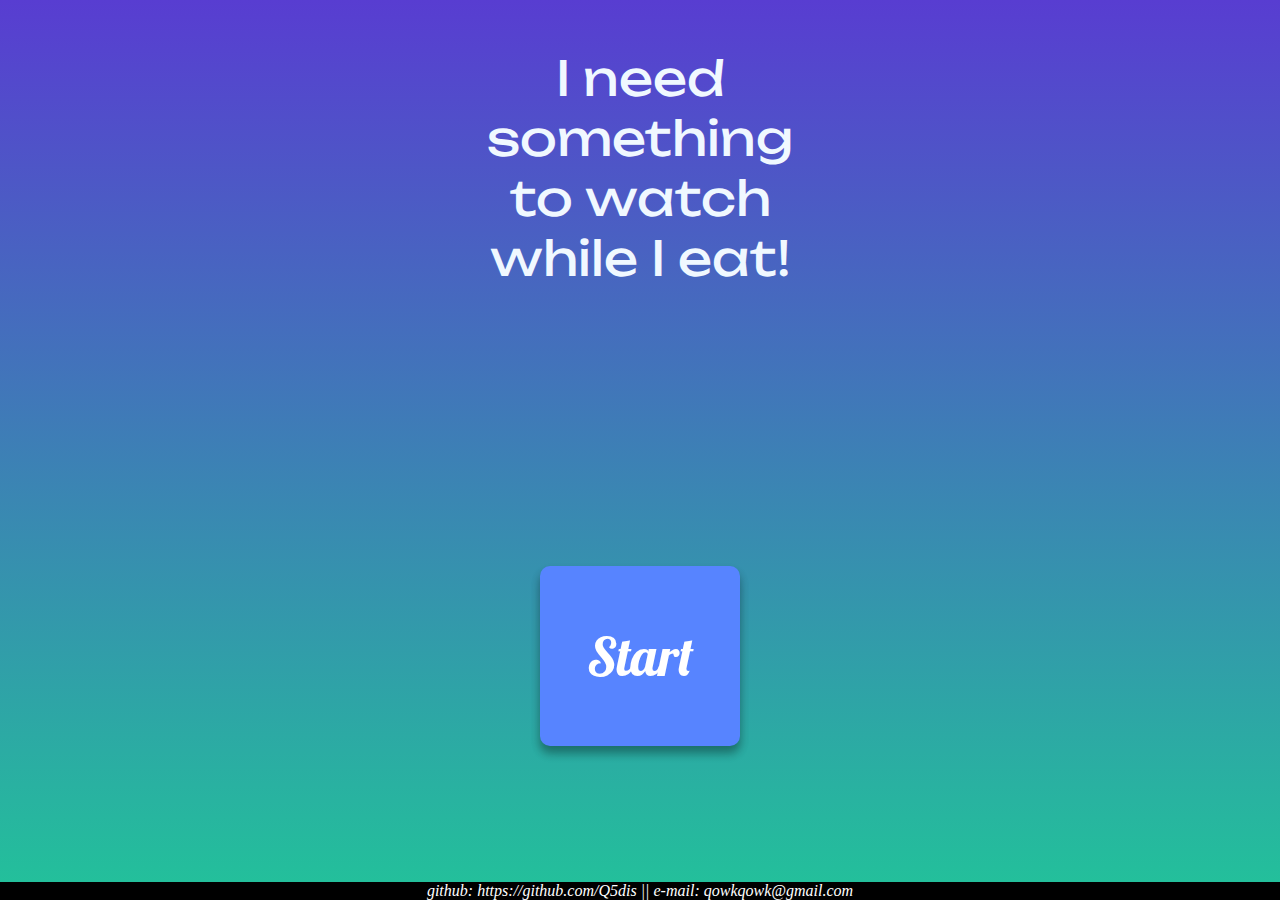
<file: index.html>
<!DOCTYPE HTML>
<head>
    <meta http-equiv="Content-Type" content="text/html; charset=utf-8" />
    <meta http-equiv="Copyright" content="@Q5dis" />
    <title>I need something to watch while I eat</title>
    <link rel="stylesheet" href="css.css"/>
    <link rel="preconnect" href="https://fonts.googleapis.com">
    <link rel="preconnect" href="https://fonts.gstatic.com" crossorigin>
    <link href="https://fonts.googleapis.com/css2?family=Caprasimo&family=Lilita+One&family=Lobster&family=Unbounded:wght@200&display=swap" rel="stylesheet">

    <style>
        #front-text-1{
            
        font-family: 'Lobster', cursive;
        font-family: 'Unbounded', cursive;

            font-size: 300%;
            position: relative;
            animation: fadeInUp 1s;
        }

        #front-text-2{
            font-family: 'Caprasimo', cursive;
            font-family: 'Unbounded', cursive;
    
            font-size: 500%;
            position: relative;
            animation: fadeInUp 1s;
        }

        #Copyright{
            position: fixed;
            bottom: 0;
            width: 100%;
            font-style: italic;
            color: white;
            background-color: black;
        }

        #start-btn{
            margin-top: 230px;
            font-family: 'Lobster', cursive;
           
            font-size: 53px;
            border-radius:10px; 
            padding:30px;
            min-height:180px; 
            min-width: 200px;
        }

    </style>
</head>
<body>
    <div align="center">
        <p id="front-text-1">I need </br> something </br> to watch
        </br> <span id="#front-text-2">while I eat!</span></p>
        <span><a href="first_question.html">
            <button id="start-btn">Start</button>
        </a></span>
    </div>
    <div id="Copyright" align="center">
        <span>github: https://github.com/Q5dis</span>
        <span>  ||  e-mail: qowkqowk@gmail.com</span>
    </div>
</body>
</html>
</file>
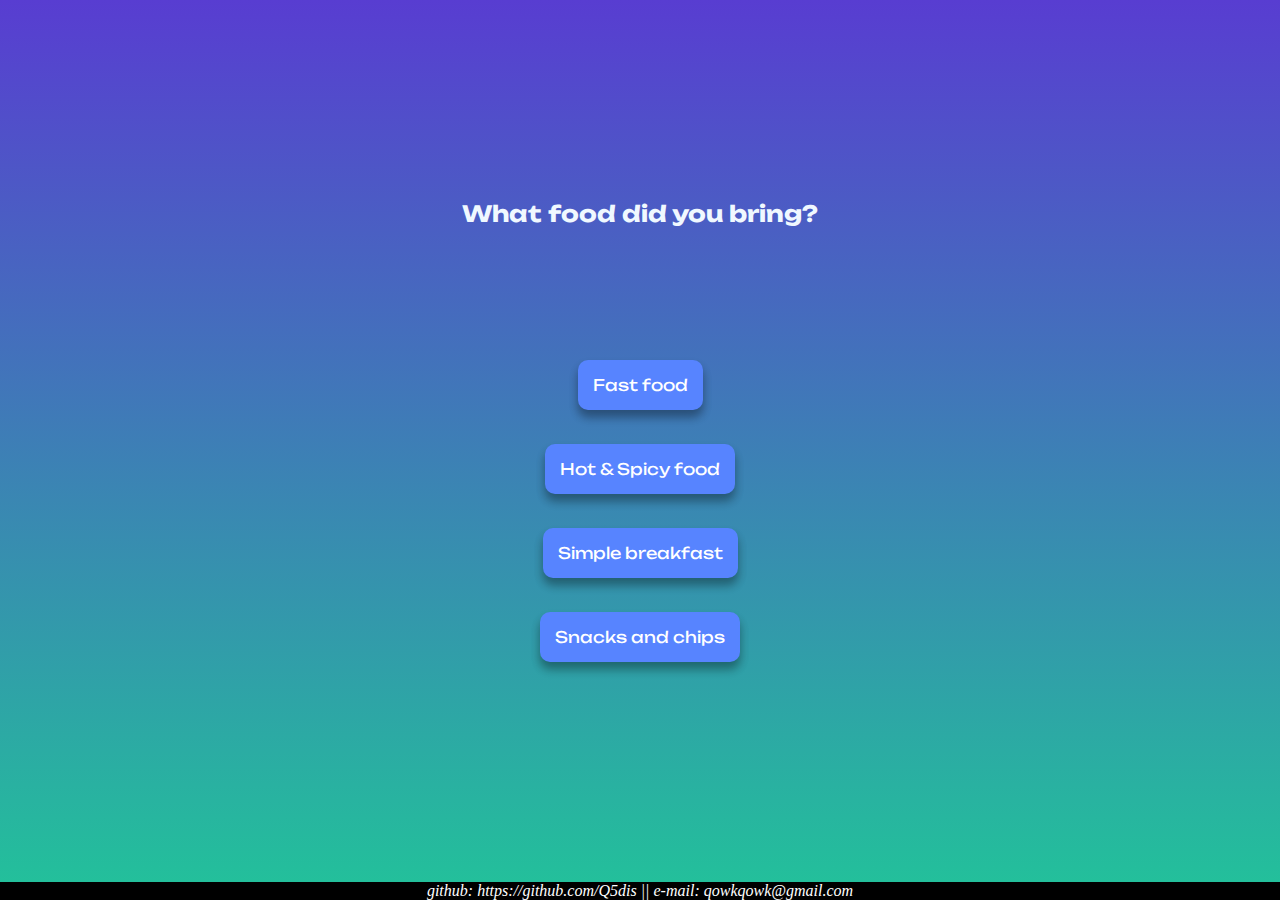
<file: first_question.html>
<!DOCTYPE HTML>
<head>
    <meta http-equiv="Content-Type" content="text/html; charset=utf-8" />
    <title>I need something to watch while I eat</title>
    <link rel="stylesheet" href="css.css"/>
    <link rel="preconnect" href="https://fonts.googleapis.com">
    <link rel="preconnect" href="https://fonts.gstatic.com" crossorigin>
    <link href="https://fonts.googleapis.com/css2?family=Caprasimo&family=Lilita+One&family=Lobster&family=Unbounded:wght@200&display=swap" rel="stylesheet">
    <style>
        #first_question{

        font-family: 'Unbounded', cursive;
            size: 120px;
            margin-top: 200px;
            margin-bottom: 130px;

            font-weight: bold;
        }

    </style>
</head>
<body>
    <div>
        <p align="center" id="first_question">What food did you bring?</p>
        <div id="food" align="center">
            <form name="t_form" method="get" action="result_page.html">
                <table>
                    <tr align="center">
                        <td><button type="submit" name="food" value="ff">
                            Fast food</button></td>
                    </tr>
                    <tr align="center">
                        <td><button type="submit" name="food" value="hf">
                            Hot & Spicy food</button></td>
                    </tr>
                    <tr align="center">
                        <td><button type="submit" name="food" value="bf">
                            Simple breakfast</button></td>
                    </tr>
                    <tr align="center">
                        <td><button type="submit" name="food" value="sc">
                            Snacks and chips</button></td>
                    </tr>
                </table>
            </form>
        </div>
    </div>

    <div id="Copyright" align="center">
        <span>github: https://github.com/Q5dis</span>
        <span>  ||  e-mail: qowkqowk@gmail.com</span>
    </div>
</body>
</html>
</file>
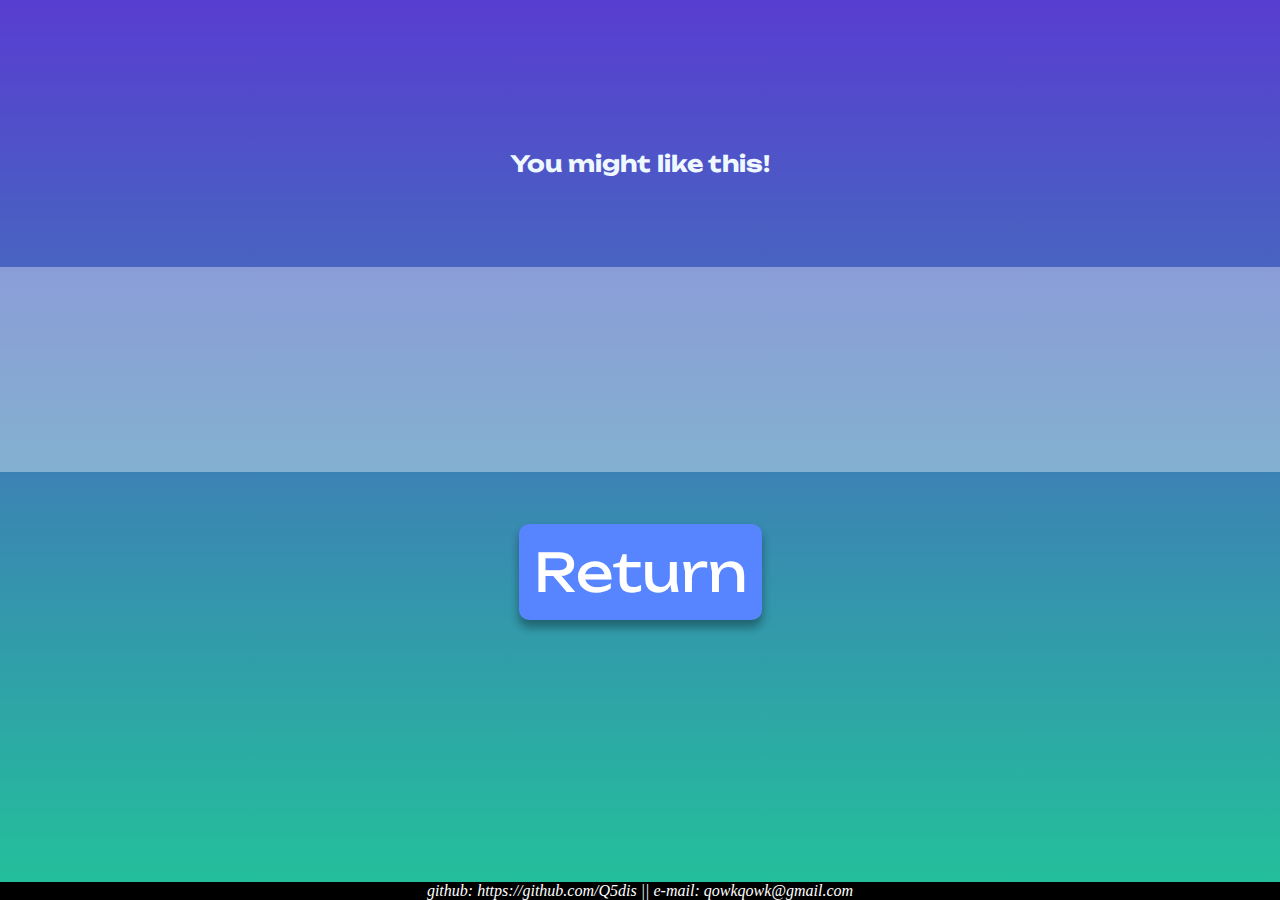
<file: result_page.html>
<!DOCTYPE html>
<html>
<head>
    <meta http-equiv="Content-Type" content="text/html; charset=utf-8" />
    <meta http-equiv="Copyright" content="@Q5dis" />
    <title>I need something to watch while I eat</title>
    <script src="https://ajax.googleapis.com/ajax/libs/jquery/3.5.1/jquery.min.js"></script>
    <link rel="stylesheet" href="css.css"/>
    <link rel="preconnect" href="https://fonts.googleapis.com">
    <link rel="preconnect" href="https://fonts.gstatic.com" crossorigin>
    <link href="https://fonts.googleapis.com/css2?family=Caprasimo&family=Lilita+One&family=Lobster&family=Unbounded:wght@200&display=swap" rel="stylesheet">
    <link rel="preconnect" href="https://fonts.googleapis.com">
    <link rel="preconnect" href="https://fonts.gstatic.com" crossorigin>
    <link href="https://fonts.googleapis.com/css2?family=Archivo:wght@300&family=Roboto:wght@300&display=swap" rel="stylesheet">
    
    <style>
        #top-text{
            font-family: 'Unbounded', cursive;
            margin-top: 150px;
            margin-bottom: 90px;
            font-weight: bold;
        }
        
        #result{
            font-family: 'Roboto', sans-serif;
            font-weight: bold;

            padding: 8%;
            color: rgb(255, 255, 255);
            background-color: rgba(255, 255, 255, 0.37);
        }

        #return{
            font-family: 'Lobster', cursive;
           
            font-size: 53px;
            border-radius:10px; 
            padding:30px;
            min-height:180px; 
            min-width: 200px;
        }
    </style>

</head>
<body>
    
    <script>
    const urlParams = new URLSearchParams(window.location.search);
    const food = urlParams.get('food'); // 선택한 음식 값

    if (food === 'ff') {
        $(document).ready(function() {
        $.ajax({
            url: "MOVIELIST_TB.json",
            dataType: "json",
            success: function(data) {
            var randomID = Math.floor(Math.random() * 10);
            var movieName = data.find(function(item) {
            return item.ID === randomID;
        }).NAME;

        $("#result").text(movieName);
        }
        });
    });
    } else if (food === 'hf') {
        $(document).ready(function() {
        $.ajax({
            url: "MOVIELIST_TB.json",
            dataType: "json",
            success: function(data) {
            var randomID = Math.floor(Math.random() * 10) + 10;
            var movieName = data.find(function(item) {
            return item.ID === randomID;
        }).NAME;

        $("#result").text(movieName);
        }
        });
    });
    } else if (food === 'bf') {
        $(document).ready(function() {
        $.ajax({
            url: "MOVIELIST_TB.json",
            dataType: "json",
            success: function(data) {
            var randomID = Math.floor(Math.random() * 10) + 20;
            var movieName = data.find(function(item) {
            return item.ID === randomID;
        }).NAME;

        $("#result").text(movieName);
        }
        });
    });
    } else if (food === 'sc') {
        $(document).ready(function() {
        $.ajax({
            url: "MOVIELIST_TB.json",
            dataType: "json",
            success: function(data) {
            var randomID = Math.floor(Math.random() * 10) + 30;
            var movieName = data.find(function(item) {
            return item.ID === randomID;
        }).NAME;

        $("#result").text(movieName);
        }
        });
    });
    } 
</script>

    <div align="center">
        <p id="top-text">You might like this!</p>
        <p id="result"></p>
    </div>

    <div align="center" id="return">
        <span><a href="index.html"><button>Return</button></a></span>
    </div>

    <div id="Copyright" align="center">
        <span>github: https://github.com/Q5dis</span>
        <span>  ||  e-mail: qowkqowk@gmail.com</span>
    </div>
</body>
</html>
</file>
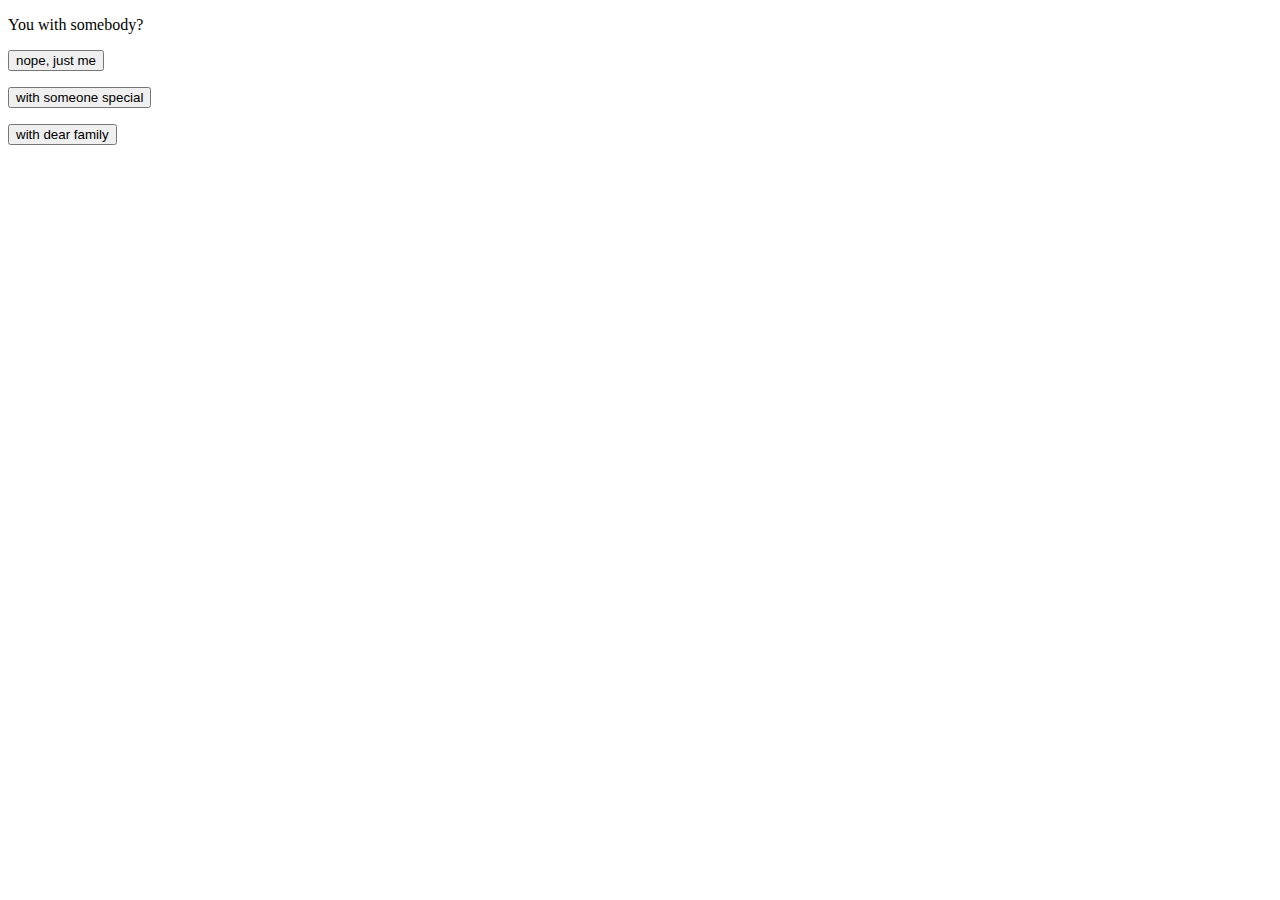
<file: second_questoin.html>
<!DOCTYPE HTML>
<head>
    <meta http-equiv="Content-Type" content="text/html; charset=utf-8" />
    <meta http-equiv="Copyright" content="@Q5dis" />
    <title>I need something to watch while I eat</title>
</head>
<body>
    <div>
        <p>You with somebody?</p>
        <a href="result_page.html">
            <p><button id="companion" value="1">nope, just me</button></p>
        </a>
        <a href="result_page.html">
            <p><button id="companion" value="2">with someone special</button></p>
        </a>
        <a href="result_page.html">
            <p><button id="companion" value="3">with dear family</button></p>
        </a>
    </div>
</body>
</html>
</file>
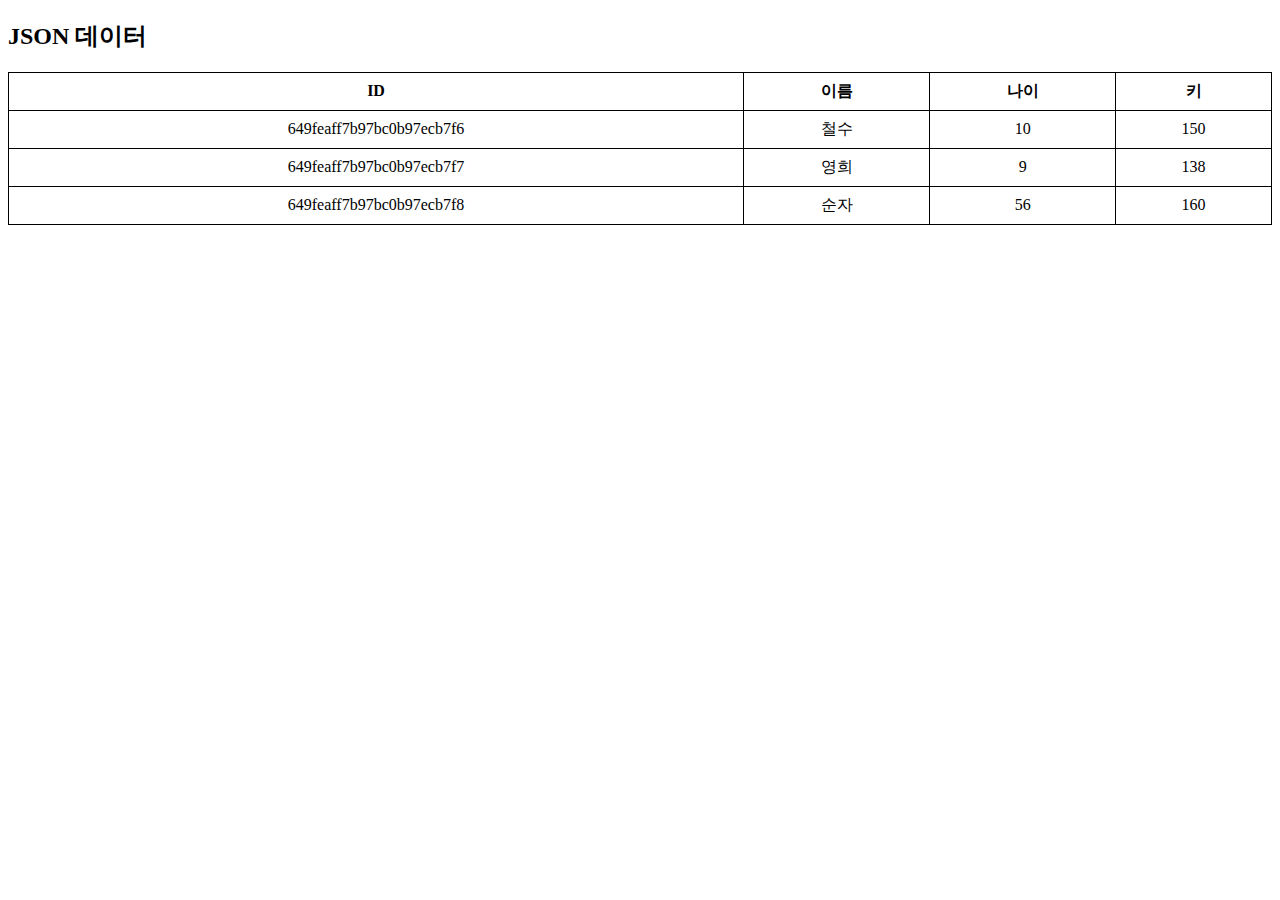
<file: test.html>
<!DOCTYPE HTML>
<html>
<head>
    <meta http-equiv="Content-Type" content="text/html; charset=utf-8" />
    <title>JSON Test</title>
    <style>
        table {
            border-collapse: collapse;
            width: 100%;
        }

        th, td {
            border: 1px solid black;
            padding: 8px;
            text-align: center;
        }
    </style>
</head>
<body>
    <div>
        <h2>JSON 데이터</h2>
        <table id="dataTable">
            <thead>
                <tr>
                    <th>ID</th>
                    <th>이름</th>
                    <th>나이</th>
                    <th>키</th>
                </tr>
            </thead>
            <tbody id="dataBody"></tbody>
        </table>
    </div>

    <script>
        async function displayJSONData() {
            const response = await fetch("testDB.json");
            const jsonData = await response.json();

            const dataTable = document.getElementById("dataTable");
            const dataBody = document.getElementById("dataBody");

            jsonData.forEach(data => {
                const row = document.createElement("tr");

                const idCell = document.createElement("td");
                idCell.textContent = data._id.$oid;
                row.appendChild(idCell);

                const nameCell = document.createElement("td");
                nameCell.textContent = data.이름;
                row.appendChild(nameCell);

                const ageCell = document.createElement("td");
                ageCell.textContent = data.나이;
                row.appendChild(ageCell);

                const heightCell = document.createElement("td");
                heightCell.textContent = data.키;
                row.appendChild(heightCell);

                dataBody.appendChild(row);
            });

            dataTable.appendChild(dataBody);
        }

        displayJSONData();
    </script>
</body>
</html>
</file>
<file: css.css>
html{
    height: 100%;
}
body {
    height: 20%; margin: 0%;
    background: -webkit-linear-gradient(rgb(88, 61, 209), rgb(34, 194, 154));

}

p{
    font-size: 140%;
    color: aliceblue;
}
button {
    font-family: 'Unbounded', cursive;

    background-color:#5784ff;
    color: #fff;
    border:none; 
    border-radius:10px; 
    padding:15px;
    min-height:30px; 
    min-width: 120px;
    font-size: 100%;
    margin-bottom: 30px;

    box-shadow: 0 8px 10px 
    0 rgba(0,0,0,0.2), 0 6px 10px 0 rgba(0,0,0,0.19);
  }

@keyframes fadeInUp {
    0% {
        opacity: 0;
        transform: translate3d(0, 20%, 0);
    }
    to {
        opacity: 1;
        transform: translateZ(0);
    }
}

#Copyright{
    position: fixed;
    bottom: 0;
    width: 100%;
    font-style: italic;
    color: white;
    background-color: black;
}
</file>
